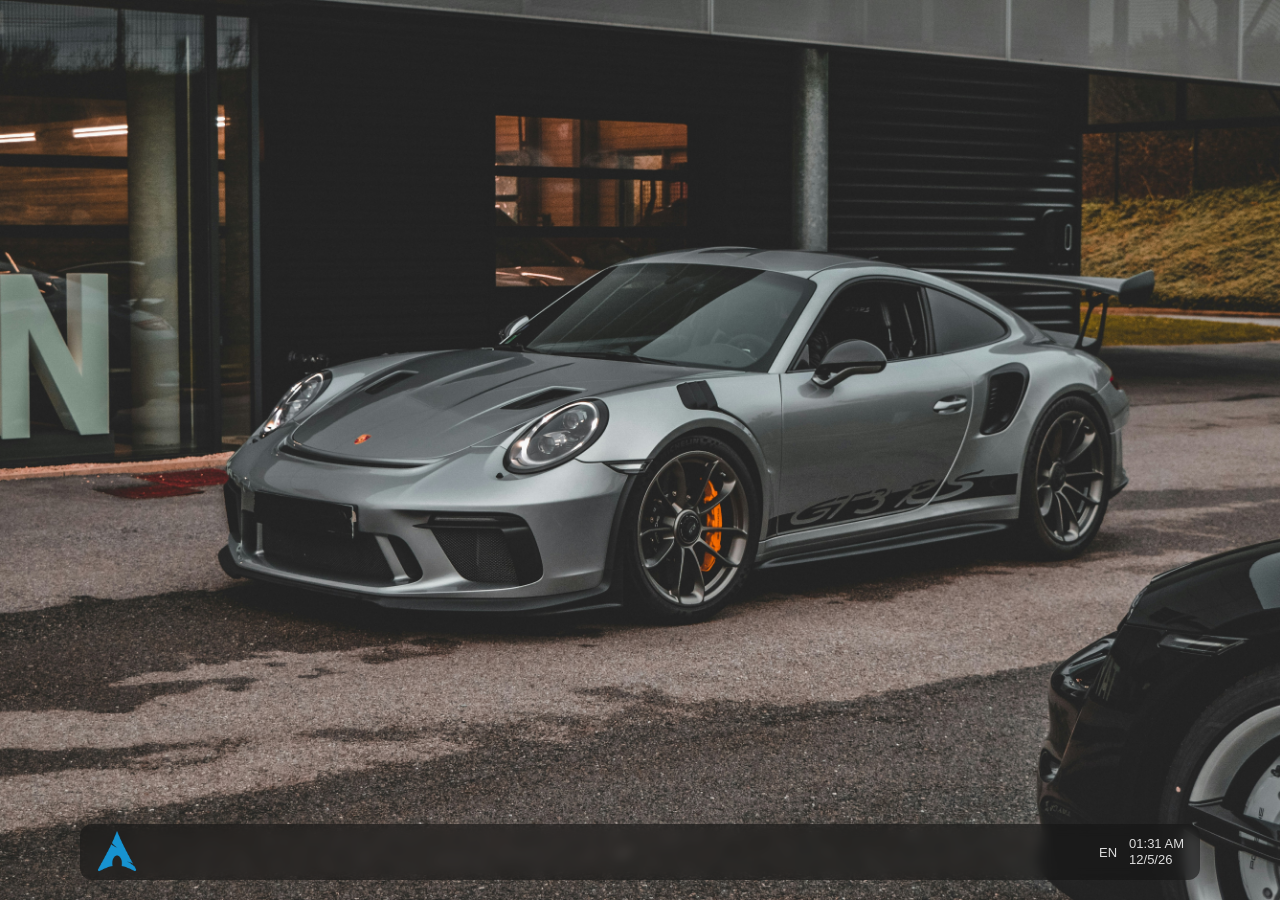
<file: desktop/index.html>
<!DOCTYPE html>
<html lang="en">
<head>
<meta charset="UTF-8">
<meta name="viewport" content="width=device-width, initial-scale=1.0">
<title>Floating Taskbar with Start Button</title>
<style>
  body {
    margin: 0;
    height: 100vh;
    background: url("wallpaper.jpg") center center / cover no-repeat fixed;
    display: flex;
    justify-content: center;
    align-items: flex-end;
    font-family: "Segoe UI", sans-serif;
  }

  /* Simple floating taskbar */
  .taskbar {
    display: flex;
    justify-content: space-between;
    align-items: center;
    width: 85%;              /* controls distance from sides */
    height: 56px;
    margin-bottom: 20px;     /* hover gap */
    padding: 0 16px;
    border-radius: 12px;
    background: rgba(20, 20, 20, 0.6);
    backdrop-filter: blur(6px);
    color: white;
  }

  /* Start button using an image */
  .start-button {
    width: 42px;
    height: 42px;
    border-radius: 8px;
    overflow: hidden;
    border: none;
    background: none;
    padding: 0;
    cursor: pointer;
  }

  .start-button img {
    width: 100%;
    height: 100%;
    object-fit: cover;
    display: block;
  }

  .brave {
    width: 42px;
    height: 42px;
    border-radius: 8px;
    overflow: hidden;
    border: none;
    background: none;
    padding: 0;
    cursor: pointer;
  }
  
  /* Tray area on the right */
  .tray {
    display: flex;
    align-items: center;
    gap: 12px;
    font-size: 13px;
    opacity: 0.85;
  }

  .clock {
    display: flex;
    flex-direction: column;
    align-items: flex-end;
    line-height: 1.2;
  }
</style>
</head>
<body>

  <div class="taskbar">
    <button class="start-button">
      <img src="start.png" alt="Start Button">
      <img src="start.png" alt="brave">
    </button>

    <div class="tray">
      <div>EN</div>
      <div class="clock" id="clock"></div>
    </div>
  </div>

<script>
  // Simple live clock
  function updateClock() {
    const now = new Date();
    const time = now.toLocaleTimeString([], {hour: '2-digit', minute: '2-digit'});
    const date = now.toLocaleDateString([], {month: 'numeric', day: 'numeric', year: '2-digit'});
    document.getElementById('clock').innerHTML = `${time}<br>${date}`;
  }
  setInterval(updateClock, 1000);
  updateClock();
</script>

</body>
</html>
</file>
